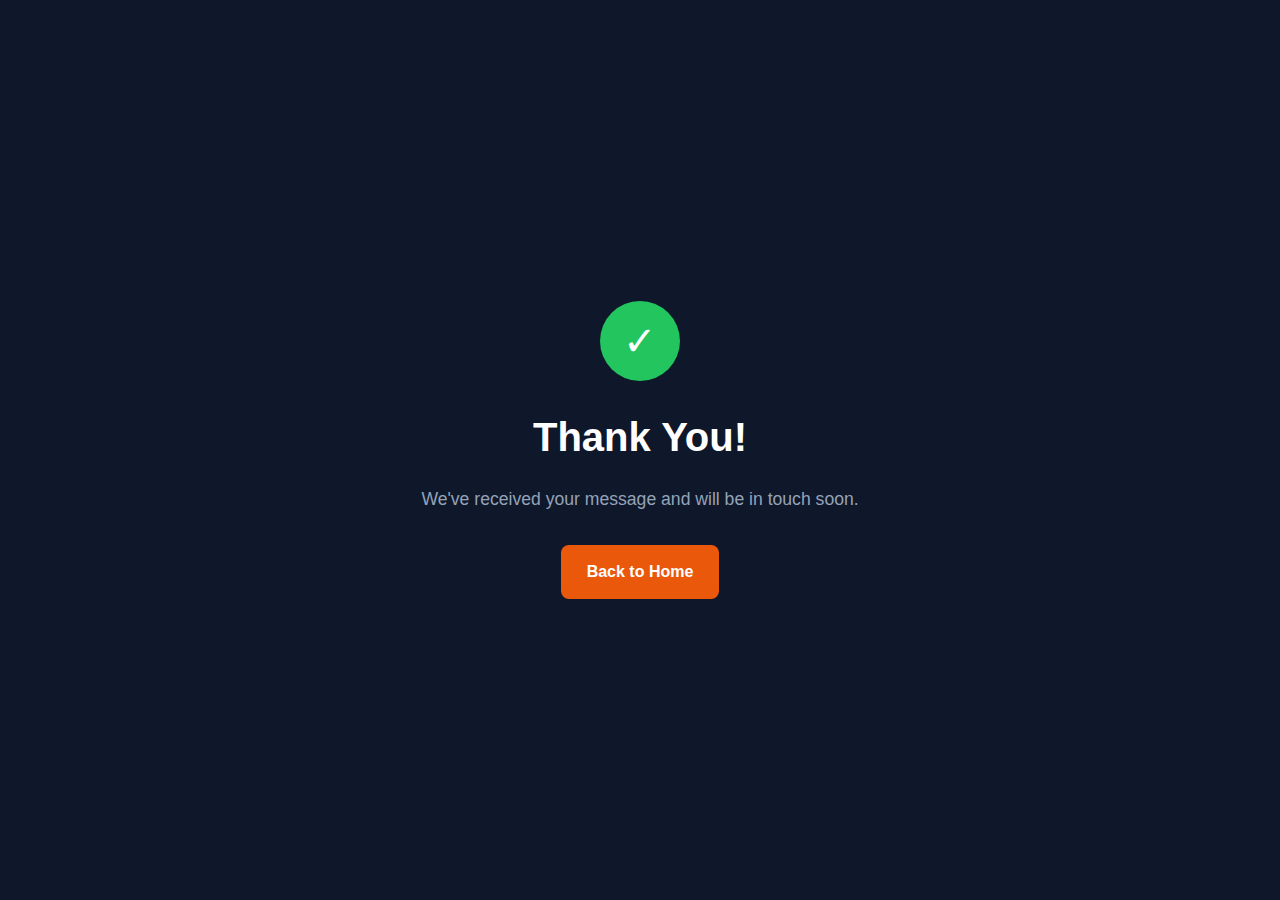
<file: thank-you.html>
<!DOCTYPE html>
<html lang="en">
<head>
    <meta charset="UTF-8">
    <meta name="viewport" content="width=device-width, initial-scale=1.0">
    <title>Thank You - SweepNspect</title>
    <link rel="icon" type="image/x-icon" href="images/favicon.ico">
    <link rel="stylesheet" href="css/styles.css">
</head>
<body>
    <div class="thank-you-page">
        <div class="thank-you-icon">✓</div>
        <h1>Thank You!</h1>
        <p>We've received your message and will be in touch soon.</p>
        <a href="index.html" class="btn btn-primary">Back to Home</a>
    </div>
</body>
</html>
</file>
<file: css/styles.css>
/* ==========================================
   SweepNspect Marketing Site Styles
   ========================================== */

/* CSS Variables */
:root {
    --color-bg: #0f172a;
    --color-bg-light: #1e293b;
    --color-primary: #ea580c;
    --color-secondary: #dc2626;
    --color-text: #ffffff;
    --color-text-muted: #94a3b8;
    --color-text-dark: #334155;
    --color-card-bg: #1e293b;
    --color-border: #334155;

    --font-family: -apple-system, BlinkMacSystemFont, 'Segoe UI', 'Inter', sans-serif;

    --spacing-xs: 0.5rem;
    --spacing-sm: 1rem;
    --spacing-md: 1.5rem;
    --spacing-lg: 2rem;
    --spacing-xl: 3rem;
    --spacing-2xl: 5rem;

    --max-width: 1200px;
    --border-radius: 8px;
    --transition: 0.3s ease;
}

/* Reset & Base */
*,
*::before,
*::after {
    box-sizing: border-box;
    margin: 0;
    padding: 0;
}

html {
    scroll-behavior: smooth;
}

body {
    font-family: var(--font-family);
    background-color: var(--color-bg);
    color: var(--color-text);
    line-height: 1.6;
    -webkit-font-smoothing: antialiased;
    -moz-osx-font-smoothing: grayscale;
}

a {
    color: inherit;
    text-decoration: none;
}

ul {
    list-style: none;
}

img {
    max-width: 100%;
    height: auto;
}

/* Container */
.container {
    width: 100%;
    max-width: var(--max-width);
    margin: 0 auto;
    padding: 0 var(--spacing-md);
}

/* ==========================================
   Navigation
   ========================================== */
.nav {
    position: fixed;
    top: 0;
    left: 0;
    right: 0;
    background: #ffffff;
    box-shadow: 0 1px 3px rgba(0,0,0,0.1);
    z-index: 1000;
    padding: var(--spacing-sm) 0;
}

.nav-container {
    display: flex;
    align-items: center;
    justify-content: space-between;
    max-width: var(--max-width);
    margin: 0 auto;
    padding: 0 var(--spacing-md);
}

.nav-logo {
    display: flex;
    align-items: center;
    gap: 0.5rem;
    font-size: 1.5rem;
    font-weight: 700;
    color: var(--color-primary);
}

.logo-img {
    height: 64px;
    width: auto;
    max-width: 300px;
}

.logo-text {
    color: #0f172a;
}

.nav-menu {
    display: flex;
    align-items: center;
    gap: var(--spacing-lg);
}

.nav-link {
    color: #0f172a;
    font-weight: 500;
    transition: color var(--transition);
}

.nav-link:hover {
    color: #ea580c;
}

.nav-toggle {
    display: none;
    flex-direction: column;
    gap: 5px;
    background: none;
    border: none;
    cursor: pointer;
    padding: var(--spacing-xs);
}

.nav-toggle span {
    display: block;
    width: 25px;
    height: 2px;
    background-color: var(--color-text);
    transition: var(--transition);
}

/* ==========================================
   Buttons
   ========================================== */
.btn {
    display: inline-block;
    padding: 0.75rem 1.5rem;
    font-size: 1rem;
    font-weight: 600;
    text-align: center;
    border-radius: var(--border-radius);
    transition: all var(--transition);
    cursor: pointer;
    border: 2px solid transparent;
}

.btn-primary {
    background-color: var(--color-primary);
    color: var(--color-text);
}

.btn-primary:hover {
    background-color: #c2410c;
}

.btn-secondary {
    background-color: var(--color-secondary);
    color: var(--color-text);
}

.btn-secondary:hover {
    background-color: #b91c1c;
}

.btn-outline {
    background-color: transparent;
    border-color: var(--color-text);
    color: var(--color-text);
}

.btn-outline:hover {
    background-color: var(--color-text);
    color: var(--color-bg);
}

.btn-lg {
    padding: 1rem 2rem;
    font-size: 1.125rem;
}

.btn-danger {
    background: #dc2626;
    color: white;
}

.btn-danger:hover {
    background: #b91c1c;
}

.nav .btn-outline {
    border-color: #0f172a;
    color: #0f172a;
}

.nav .btn-outline:hover {
    background-color: #0f172a;
    color: #ffffff;
}

.btn-block {
    display: block;
    width: 100%;
}

/* ==========================================
   Hero Section
   ========================================== */
.hero {
    padding: 10rem 0 var(--spacing-2xl);
    background-color: #0f172a;
    background-image:
        linear-gradient(to right, rgba(255,255,255,0.03) 1px, transparent 1px),
        linear-gradient(to bottom, rgba(255,255,255,0.03) 1px, transparent 1px);
    background-size: 40px 40px;
    overflow: hidden;
}

.hero-container {
    display: flex;
    align-items: center;
    justify-content: space-between;
    gap: 60px;
    padding: 0 var(--spacing-xl);
}

.hero-content {
    flex: 1;
    max-width: 540px;
}

.hero-demo {
    flex: 0 0 auto;
    display: flex;
    justify-content: center;
    padding-right: var(--spacing-lg);
}

.hero-title {
    font-size: clamp(2rem, 5vw, 3.5rem);
    font-weight: 800;
    margin-bottom: var(--spacing-md);
    line-height: 1.2;
}

.hero-subtitle {
    font-size: clamp(1rem, 2vw, 1.25rem);
    color: var(--color-text-muted);
    max-width: 600px;
    margin: 0 0 var(--spacing-xl);
    line-height: 1.7;
}

.hero-buttons {
    display: flex;
    gap: var(--spacing-sm);
    flex-wrap: wrap;
}

.trust-badges {
    display: flex;
    gap: 24px;
    margin-top: 32px;
    flex-wrap: wrap;
}

.trust-badge {
    display: flex;
    align-items: center;
    gap: 8px;
    color: #94a3b8;
    font-size: 0.9rem;
}

.trust-badge .badge-icon {
    color: #22c55e;
}

.text-accent {
    color: #ea580c;
}

/* ==========================================
   Phone Mockup & Demo
   ========================================== */
/* Phone Mockup Container */
.phone-mockup {
    perspective: 1200px;
    position: relative;
}

/* Flagship phone frame — black body, metallic collar, beveled edges */
.phone-frame {
    width: 270px;
    height: 556px;
    background: linear-gradient(165deg,
        #1c1c20 0%,
        #101012 15%,
        #0a0a0c 40%,
        #080809 60%,
        #0e0e10 85%,
        #1a1a1e 100%);
    border-radius: 36px;
    padding: 4px;
    position: relative;
    transform: rotateY(-8deg) rotateX(3deg);
    transform-style: preserve-3d;

    /* Metallic collar band — lighter top-left, darker bottom-right */
    border: 2.5px solid;
    border-color: #58585e #42424a #2e2e34 #42424a;

    box-shadow:
        /* Ambient shadows for depth */
        -18px 22px 55px rgba(0, 0, 0, 0.65),
        0 12px 35px rgba(0, 0, 0, 0.4),
        /* Outer metallic edge catch */
        0 0 0 0.5px rgba(120, 120, 130, 0.25),
        /* Top-left bevel highlight — light catching the edge */
        inset 1px 1px 0 rgba(255, 255, 255, 0.12),
        inset 0 1px 4px rgba(255, 255, 255, 0.06),
        /* Bottom-right bevel shadow — edge falling away */
        inset -1px -1px 0 rgba(0, 0, 0, 0.6),
        inset 0 -2px 6px rgba(0, 0, 0, 0.3);
}

/* Side buttons (power + volume) */
.phone-frame::before {
    content: '';
    position: absolute;
    right: -4px;
    top: 110px;
    width: 3px;
    height: 40px;
    background: linear-gradient(180deg, #4a4a52 0%, #38383e 50%, #4a4a52 100%);
    border-radius: 0 2px 2px 0;
    box-shadow: 1px 0 2px rgba(0, 0, 0, 0.4);
}

.phone-frame::after {
    content: '';
    position: absolute;
    left: -4px;
    top: 90px;
    width: 3px;
    height: 28px;
    background: linear-gradient(180deg, #4a4a52 0%, #38383e 50%, #4a4a52 100%);
    border-radius: 2px 0 0 2px;
    box-shadow: -1px 0 2px rgba(0, 0, 0, 0.4);
}

/* Camera punch-hole */
.phone-notch {
    width: 10px;
    height: 10px;
    background: #06060a;
    border-radius: 50%;
    position: absolute;
    top: 14px;
    left: 50%;
    transform: translateX(-50%);
    z-index: 10;
    border: 1.5px solid #1c1c22;
    box-shadow:
        inset 0 1px 3px rgba(0, 0, 0, 0.9),
        0 0 3px rgba(0, 0, 0, 0.4);
}

/* Screen area — edge-to-edge with thin bezel */
.phone-screen {
    width: 100%;
    height: 100%;
    background: #0a0a0e;
    border-radius: 32px;
    overflow: hidden;
    position: relative;
    /* Subtle inset to separate screen from bezel */
    box-shadow: inset 0 0 0 0.5px rgba(255, 255, 255, 0.04);
}

/* Demo screen content */
.demo-screens {
    width: 100%;
    height: 100%;
    position: relative;
}

.demo-screen {
    position: absolute;
    top: 0;
    left: 0;
    width: 100%;
    height: 100%;
    opacity: 0;
    transition: opacity 0.5s ease;
    display: flex;
    flex-direction: column;
    background: #0a0a0e;
    overflow: hidden;
}

.demo-screen.active {
    opacity: 1;
}

.demo-screen img {
    width: 100%;
    height: 100%;
    object-fit: cover;
    border-radius: 32px;
}

/* Demo header */
.demo-header {
    color: #0f172a;
    font-size: 15px;
    font-weight: 700;
    margin-bottom: 16px;
    display: flex;
    align-items: center;
    gap: 8px;
}

.demo-label {
    color: #64748b;
    font-size: 12px;
    font-weight: 600;
    text-transform: uppercase;
    letter-spacing: 0.5px;
    margin-bottom: 12px;
}

/* Demo cards - white with left color border */
.demo-card {
    background: #ffffff;
    border-radius: 10px;
    padding: 14px;
    margin-bottom: 10px;
    border-left: 4px solid #ea580c;
    box-shadow: 0 2px 8px rgba(0, 0, 0, 0.08);
}

.demo-card:nth-child(3) {
    border-left-color: #22c55e;
}

.demo-card:nth-child(4) {
    border-left-color: #3b82f6;
}

.demo-card-title {
    color: #0f172a;
    font-size: 14px;
    font-weight: 600;
}

.demo-card-subtitle {
    color: #64748b;
    font-size: 12px;
    margin-top: 3px;
}

/* Progress bar */
.demo-progress {
    height: 6px;
    background: #e2e8f0;
    border-radius: 3px;
    margin-bottom: 16px;
    overflow: hidden;
}

.demo-progress-fill {
    height: 100%;
    background: linear-gradient(90deg, #22c55e 0%, #ea580c 100%);
    border-radius: 3px;
    width: 60%;
}

/* Check items */
.demo-check-item {
    display: flex;
    align-items: center;
    gap: 10px;
    color: #0f172a;
    font-size: 13px;
    padding: 12px 0;
    border-bottom: 1px solid #e2e8f0;
}

.demo-check-done span {
    color: #22c55e;
}

.demo-check-pending {
    color: #94a3b8;
}

.demo-check-pending span {
    color: #cbd5e1;
}

/* Buttons inside demo */
.demo-btn {
    background: #ea580c;
    color: white;
    border: none;
    border-radius: 10px;
    padding: 14px;
    font-size: 14px;
    font-weight: 600;
    text-align: center;
    margin-top: auto;
}

.demo-btn-outline {
    background: transparent;
    border: 2px solid #ea580c;
    color: #ea580c;
    margin-top: 10px;
}

.demo-detail-group {
    margin-bottom: 16px;
}

.demo-detail-label {
    color: #64748b;
    font-size: 11px;
    text-transform: uppercase;
    margin-bottom: 4px;
}

.demo-detail-value {
    color: #0f172a;
    font-size: 14px;
    font-weight: 500;
}

/* Success screen */
.demo-success-icon {
    font-size: 56px;
    text-align: center;
    margin: 30px 0 10px;
}

.demo-success-title {
    font-size: 20px;
    font-weight: 700;
    color: #0f172a;
    text-align: center;
}

.demo-success-subtitle {
    font-size: 14px;
    color: #64748b;
    text-align: center;
    margin-bottom: 20px;
}

.demo-pdf-preview {
    background: #ffffff;
    border-radius: 10px;
    padding: 16px;
    display: flex;
    align-items: center;
    gap: 12px;
    margin-bottom: 20px;
    box-shadow: 0 2px 8px rgba(0, 0, 0, 0.08);
}

.demo-pdf-icon {
    font-size: 24px;
}

.demo-pdf-text {
    font-size: 13px;
    color: #0f172a;
}

/* Bottom nav */
.demo-bottom-nav {
    display: flex;
    justify-content: space-around;
    padding: 14px 0;
    border-top: 1px solid #e2e8f0;
    margin-top: auto;
    font-size: 20px;
    background: #ffffff;
}

/* Demo controls & Indicators */
.demo-controls {
    display: flex;
    align-items: center;
    justify-content: center;
    gap: 20px;
    margin-top: 20px;
}

.demo-indicators {
    display: flex;
    gap: 8px;
}

.indicator {
    width: 8px;
    height: 8px;
    border-radius: 50%;
    background: #334155;
    transition: all 0.3s;
}

.indicator.active {
    background: #ea580c;
    width: 24px;
    border-radius: 4px;
}

/* ==========================================
   Section Styles
   ========================================== */
.section-title {
    font-size: clamp(1.75rem, 4vw, 2.5rem);
    font-weight: 700;
    text-align: center;
    margin-bottom: var(--spacing-sm);
}

.section-subtitle {
    font-size: 1.125rem;
    color: var(--color-text-muted);
    text-align: center;
    max-width: 600px;
    margin: 0 auto var(--spacing-xl);
}

/* ==========================================
   Features Section
   ========================================== */
.features {
    padding: var(--spacing-2xl) 0;
    background-color: var(--color-bg);
}

.features-grid {
    display: grid;
    grid-template-columns: repeat(auto-fit, minmax(250px, 1fr));
    gap: var(--spacing-lg);
}

.feature-card {
    background-color: var(--color-card-bg);
    padding: var(--spacing-lg);
    border-radius: var(--border-radius);
    border: 1px solid var(--color-border);
    transition: transform var(--transition), border-color var(--transition);
}

.feature-card:hover {
    transform: translateY(-4px);
    border-color: var(--color-primary);
}

.feature-icon {
    font-size: 2.5rem;
    margin-bottom: var(--spacing-sm);
}

.feature-title {
    font-size: 1.25rem;
    font-weight: 600;
    margin-bottom: var(--spacing-xs);
}

.feature-description {
    color: var(--color-text-muted);
    font-size: 0.95rem;
}

/* ==========================================
   Pricing Section
   ========================================== */
.pricing {
    padding: var(--spacing-2xl) 0;
    background-color: var(--color-bg-light);
}

.pricing .section-title {
    font-size: 2rem;
    font-weight: 700;
    margin-bottom: 0.5rem;
}

.pricing .section-subtitle {
    color: rgba(255, 255, 255, 0.6);
    font-size: 1rem;
    margin-bottom: 3rem;
}

.pricing-grid {
    display: grid;
    grid-template-columns: repeat(3, 1fr);
    gap: 1.5rem;
    max-width: 1000px;
    margin: 0 auto;
    align-items: stretch;
}

@media (max-width: 900px) {
    .pricing-grid {
        grid-template-columns: 1fr;
        max-width: 400px;
    }
}

.pricing-card {
    background: rgba(255, 255, 255, 0.03);
    border: 1px solid rgba(255, 255, 255, 0.08);
    border-radius: 12px;
    padding: 2rem;
    display: flex;
    flex-direction: column;
    position: relative;
    transition: transform 0.2s ease, box-shadow 0.2s ease;
}

.pricing-card:hover {
    transform: translateY(-4px);
    box-shadow: 0 12px 40px rgba(0, 0, 0, 0.3);
}

.pricing-card-featured {
    background: rgba(255, 255, 255, 0.05);
    border: 1px solid rgba(234, 88, 12, 0.3);
    box-shadow: 0 8px 32px rgba(234, 88, 12, 0.15);
}

.pricing-card-featured:hover {
    box-shadow: 0 16px 48px rgba(234, 88, 12, 0.25);
}

.pricing-badge {
    position: absolute;
    top: -12px;
    left: 50%;
    transform: translateX(-50%);
    background: var(--color-primary, #ea580c);
    color: white;
    padding: 0.35rem 1rem;
    border-radius: 20px;
    font-size: 0.7rem;
    font-weight: 600;
    text-transform: uppercase;
    letter-spacing: 0.05em;
    white-space: nowrap;
}

.pricing-header {
    text-align: center;
    padding-bottom: 1.5rem;
    margin-bottom: 1.5rem;
    border-bottom: 1px solid rgba(255, 255, 255, 0.08);
}

.pricing-tier {
    font-size: 1.1rem;
    font-weight: 600;
    color: rgba(255, 255, 255, 0.9);
    margin-bottom: 0.75rem;
}

.pricing-price {
    display: flex;
    align-items: baseline;
    justify-content: center;
    gap: 0.25rem;
}

.price-amount {
    font-size: 3rem;
    font-weight: 700;
    color: white;
    line-height: 1;
}

.price-period {
    font-size: 0.9rem;
    color: rgba(255, 255, 255, 0.5);
    font-weight: 400;
}

.pricing-features {
    list-style: none;
    padding: 0;
    margin: 0 0 2rem 0;
    flex-grow: 1;
}

.pricing-features li {
    padding: 0.5rem 0;
    font-size: 0.9rem;
    color: rgba(255, 255, 255, 0.75);
    display: flex;
    align-items: flex-start;
    gap: 0.75rem;
}

.pricing-features li::before {
    content: "✓";
    color: #4ade80;
    font-weight: 600;
    font-size: 0.85rem;
    flex-shrink: 0;
    margin-top: 0.1rem;
}

/* Pricing Card Buttons */
.pricing-card .btn {
    width: 100%;
    margin-top: auto;
}

.pricing-card .btn-outline {
    background: transparent;
    border: 1px solid rgba(255, 255, 255, 0.2);
    color: rgba(255, 255, 255, 0.8);
    padding: 0.875rem 1.5rem;
    border-radius: 8px;
    font-weight: 500;
    transition: all 0.2s ease;
}

.pricing-card .btn-outline:hover {
    background: rgba(255, 255, 255, 0.08);
    border-color: rgba(255, 255, 255, 0.3);
    color: white;
}

.pricing-card .btn-secondary,
.pricing-card-featured .btn {
    background: var(--color-primary, #ea580c);
    border: 1px solid var(--color-primary, #ea580c);
    color: white;
    padding: 0.875rem 1.5rem;
    border-radius: 8px;
    font-weight: 600;
    transition: all 0.2s ease;
}

.pricing-card .btn-secondary:hover,
.pricing-card-featured .btn:hover {
    background: #c2410c;
    border-color: #c2410c;
    transform: translateY(-1px);
}

/* ==========================================
   About Section
   ========================================== */
.about {
    padding: var(--spacing-2xl) 0;
    background-color: var(--color-bg);
}

.about-content {
    max-width: 800px;
    margin: 0 auto;
    text-align: center;
}

.about-text {
    font-size: 1.125rem;
    color: var(--color-text-muted);
    margin-bottom: var(--spacing-md);
    line-height: 1.8;
}

.about-text:last-child {
    margin-bottom: 0;
}

/* ==========================================
   Contact Section
   ========================================== */
.contact {
    padding: var(--spacing-2xl) 0;
    background-color: var(--color-bg-light);
    text-align: center;
}

.contact-cta {
    margin-top: var(--spacing-lg);
}

/* ==========================================
   Footer
   ========================================== */
.footer {
    padding: var(--spacing-lg) 0;
    background-color: var(--color-bg);
    border-top: 1px solid var(--color-border);
    text-align: center;
}

.footer-text {
    color: var(--color-text-muted);
    font-size: 0.875rem;
}

/* ==========================================
   Mobile Responsive
   ========================================== */
@media (max-width: 768px) {
    .nav-menu {
        position: fixed;
        top: 60px;
        left: 0;
        right: 0;
        background-color: var(--color-bg);
        flex-direction: column;
        padding: var(--spacing-lg);
        gap: var(--spacing-md);
        border-bottom: 1px solid var(--color-border);
        transform: translateY(-100%);
        opacity: 0;
        visibility: hidden;
        transition: all var(--transition);
    }

    .nav-menu.active {
        transform: translateY(0);
        opacity: 1;
        visibility: visible;
    }

    .nav-toggle {
        display: flex;
    }

    .nav-toggle.active span:nth-child(1) {
        transform: rotate(45deg) translate(5px, 5px);
    }

    .nav-toggle.active span:nth-child(2) {
        opacity: 0;
    }

    .nav-toggle.active span:nth-child(3) {
        transform: rotate(-45deg) translate(5px, -5px);
    }

    .hero {
        padding: 8rem 0 var(--spacing-xl);
    }

    .hero-container {
        flex-direction: column;
        text-align: center;
    }

    .hero-content {
        max-width: 100%;
    }

    .hero-subtitle {
        margin: 0 auto var(--spacing-xl);
    }

    .hero-buttons {
        flex-direction: column;
        align-items: center;
    }

    .hero-buttons .btn {
        width: 100%;
        max-width: 280px;
    }

    .phone-frame {
        transform: none;
    }

    .phone-frame::before,
    .phone-frame::after {
        display: none;
    }

    .pricing-card-featured {
        transform: none;
    }

    .pricing-grid {
        gap: var(--spacing-md);
    }

    .features-grid {
        gap: var(--spacing-md);
    }
}

@media (max-width: 480px) {
    .container {
        padding: 0 var(--spacing-sm);
    }

    .section-title {
        font-size: 1.5rem;
    }

    .section-subtitle {
        font-size: 1rem;
    }

    .feature-card {
        padding: var(--spacing-md);
    }

    .pricing-card {
        padding: var(--spacing-md);
    }
}

/* ==========================================
   Coming Soon Page
   ========================================== */
.coming-soon-page {
    min-height: 100vh;
    display: flex;
    flex-direction: column;
    align-items: center;
    justify-content: center;
    padding: 40px 20px;
    text-align: center;
    background: #0f172a;
}

.coming-soon-logo {
    height: 60px;
    margin-bottom: 32px;
}

.coming-soon-page h1 {
    color: #ea580c;
    font-size: 2.5rem;
    margin-bottom: 16px;
}

.coming-soon-page > p {
    color: #94a3b8;
    font-size: 1.1rem;
    max-width: 400px;
    margin-bottom: 32px;
    line-height: 1.6;
}

.notify-form {
    display: flex;
    gap: 12px;
    margin-bottom: 48px;
    flex-wrap: wrap;
    justify-content: center;
}

.notify-form input[type="email"] {
    padding: 14px 20px;
    border-radius: 8px;
    border: 1px solid #334155;
    background: #1e293b;
    color: white;
    font-size: 16px;
    width: 280px;
}

.notify-form input[type="email"]::placeholder {
    color: #64748b;
}

.notify-form button {
    padding: 14px 32px;
    border-radius: 8px;
    border: none;
    background: #ea580c;
    color: white;
    font-size: 16px;
    font-weight: 600;
    cursor: pointer;
    transition: background 0.3s;
}

.notify-form button:hover {
    background: #dc2626;
}

.store-badges {
    display: flex;
    gap: 20px;
    flex-wrap: wrap;
    justify-content: center;
    margin-bottom: 48px;
}

.badge-placeholder {
    display: flex;
    flex-direction: column;
    align-items: center;
    padding: 20px 40px;
    background: #1e293b;
    border-radius: 12px;
    border: 1px solid #334155;
}

.badge-placeholder span:first-child {
    color: white;
    font-weight: 600;
    font-size: 1.1rem;
}

.badge-status {
    color: #ea580c;
    font-size: 0.85rem;
    margin-top: 6px;
}

.back-link {
    color: #64748b;
    text-decoration: none;
    font-size: 0.95rem;
    transition: color 0.3s;
}

.back-link:hover {
    color: #ea580c;
}

/* ==========================================
   Thank You Page
   ========================================== */
.thank-you-page {
    min-height: 100vh;
    display: flex;
    flex-direction: column;
    align-items: center;
    justify-content: center;
    padding: 40px 20px;
    text-align: center;
    background: #0f172a;
}

.thank-you-icon {
    width: 80px;
    height: 80px;
    background: #22c55e;
    border-radius: 50%;
    display: flex;
    align-items: center;
    justify-content: center;
    font-size: 40px;
    color: white;
    margin-bottom: 24px;
}

.thank-you-page h1 {
    color: white;
    font-size: 2.5rem;
    margin-bottom: 16px;
}

.thank-you-page p {
    color: #94a3b8;
    font-size: 1.1rem;
    margin-bottom: 32px;
}

/* ==========================================
   Contact Form
   ========================================== */
.contact-form {
    max-width: 500px;
    margin: 32px auto 0;
    display: flex;
    flex-direction: column;
    gap: 16px;
}

.contact-form input,
.contact-form textarea {
    padding: 14px 20px;
    border-radius: 8px;
    border: 1px solid #334155;
    background: #1e293b;
    color: white;
    font-size: 16px;
    font-family: inherit;
}

.contact-form input::placeholder,
.contact-form textarea::placeholder {
    color: #64748b;
}

.contact-form textarea {
    resize: vertical;
    min-height: 120px;
}

.contact-form button {
    padding: 14px 28px;
    border-radius: 8px;
    border: none;
    background: #ea580c;
    color: white;
    font-size: 16px;
    font-weight: 600;
    cursor: pointer;
    transition: background 0.3s;
}

.contact-form button:hover {
    background: #dc2626;
}

/* ==========================================
   Footer Disclaimer
   ========================================== */
.footer-disclaimer {
    font-size: 0.85rem;
    color: rgba(255, 255, 255, 0.6);
    margin-bottom: 1rem;
    max-width: 600px;
    margin-left: auto;
    margin-right: auto;
    line-height: 1.5;
}

/* ==========================================
   Beta Application Page
   ========================================== */
.beta-intro {
    font-size: 1.1rem;
    max-width: 500px;
    margin: 0 auto 2rem;
    line-height: 1.6;
}

.beta-details {
    text-align: left;
    max-width: 400px;
    margin: 0 auto 2rem;
    background: rgba(255, 255, 255, 0.05);
    padding: 1.5rem;
    border-radius: 8px;
}

.beta-details h3 {
    font-size: 1rem;
    margin-bottom: 0.75rem;
    color: var(--color-primary, #ea580c);
}

.beta-details ul {
    list-style: none;
    padding: 0;
    margin: 0 0 1.5rem 0;
}

.beta-details li {
    padding: 0.25rem 0;
    font-size: 0.9rem;
}

.beta-details li::before {
    content: "• ";
    color: var(--color-primary, #ea580c);
}

.beta-filter {
    font-size: 0.95rem;
    max-width: 500px;
    margin: 0 auto 2rem;
    padding: 1rem;
    background: rgba(234, 88, 12, 0.1);
    border-left: 3px solid var(--color-primary, #ea580c);
    text-align: left;
}

.beta-form {
    display: flex;
    flex-direction: column;
    align-items: center;
    gap: 0;
}

.beta-form input,
.beta-form textarea {
    width: 100%;
    max-width: 400px;
    margin-bottom: 1rem;
    padding: 14px 20px;
    border-radius: 8px;
    border: 1px solid #334155;
    background: #1e293b;
    color: white;
    font-size: 16px;
    font-family: inherit;
}

.beta-form input::placeholder,
.beta-form textarea::placeholder {
    color: #64748b;
}

.beta-form textarea {
    resize: vertical;
    min-height: 100px;
}

.beta-form button {
    width: 100%;
    max-width: 400px;
    padding: 14px 32px;
    border-radius: 8px;
    border: none;
    background: #ea580c;
    color: white;
    font-size: 16px;
    font-weight: 600;
    cursor: pointer;
    transition: background 0.3s;
    margin-top: 0.5rem;
}

.beta-form button:hover {
    background: #c2410c;
}

.beta-note {
    font-size: 0.85rem;
    color: rgba(255, 255, 255, 0.6);
    margin-top: 1rem;
}

/* ==========================================
   Data Philosophy Section
   ========================================== */
.data-philosophy {
    padding: 4rem 0;
    background: var(--color-bg-light, #1e293b);
}

.data-grid {
    display: grid;
    grid-template-columns: repeat(auto-fit, minmax(280px, 1fr));
    gap: 2rem;
    margin-top: 2rem;
    max-width: 800px;
    margin-left: auto;
    margin-right: auto;
}

.data-card {
    background: rgba(255, 255, 255, 0.05);
    padding: 1.5rem;
    border-radius: 8px;
    border-left: 3px solid var(--color-primary, #ea580c);
}

.data-card h3 {
    font-size: 1.1rem;
    margin-bottom: 0.75rem;
    color: var(--color-primary, #ea580c);
}

.data-card p {
    font-size: 0.95rem;
    line-height: 1.6;
    color: rgba(255, 255, 255, 0.8);
}

.data-footer {
    margin-top: 2rem;
    font-style: italic;
    color: rgba(255, 255, 255, 0.6);
    text-align: center;
}
</file>
